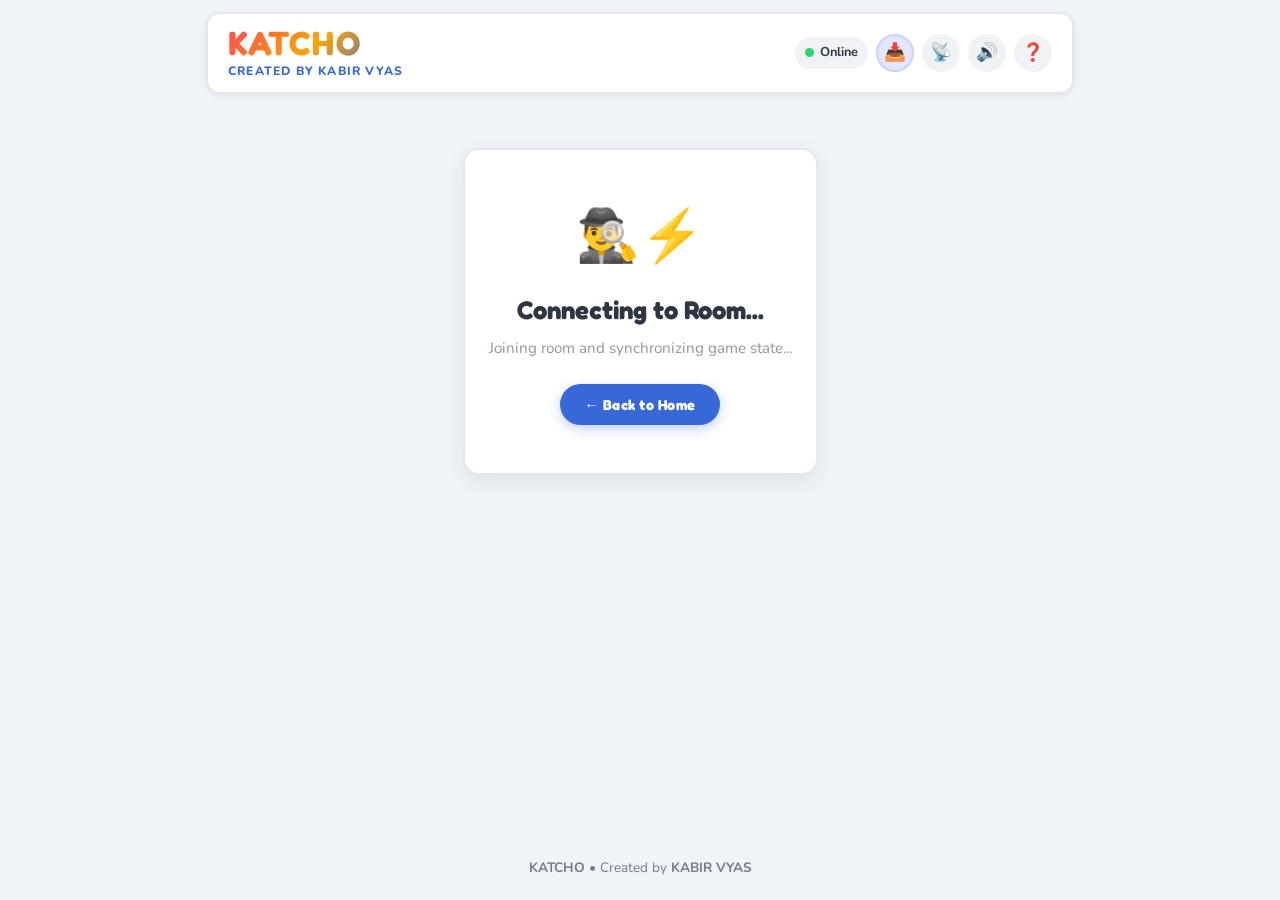
<file: static/index.html>
<!DOCTYPE html>
<html lang="en">
<head>
  <meta charset="UTF-8" />
  <meta name="viewport" content="width=device-width, initial-scale=1.0, maximum-scale=1.0, user-scalable=no" />
  <title>KATCHO — Multiplayer Social Deduction & Memory Game</title>
  
  <!-- PWA & Mobile Meta Tags -->
  <link rel="manifest" href="/manifest.json" />
  <meta name="theme-color" content="#3867D6" />
  <meta name="apple-mobile-web-app-capable" content="yes" />
  <meta name="apple-mobile-web-app-status-bar-style" content="black-translucent" />
  <meta name="apple-mobile-web-app-title" content="KATCHO" />
  <link rel="apple-touch-icon" href="/static/icons/icon-192.png" />
  <link rel="icon" type="image/png" href="/static/icons/icon-192.png" />

  <link rel="preconnect" href="https://fonts.googleapis.com">
  <link rel="preconnect" href="https://fonts.gstatic.com" crossorigin>
  <link href="https://fonts.googleapis.com/css2?family=Fredoka:wght@400;500;600;700&family=Nunito:wght@400;600;700;800;900&display=swap" rel="stylesheet">
  <link rel="stylesheet" href="/static/css/style.css" />
</head>
<body>

  <!-- APP CONTAINER -->
  <div id="app" class="app-container">
    
    <!-- TOP HEADER -->
    <header class="game-header">
      <div class="brand-group">
        <div class="brand-logo-wrap">
          <h1 class="brand-title">KATCHO</h1>
          <span class="brand-subtitle">Created by KABIR VYAS</span>
        </div>
      </div>

      <div class="header-controls">
        <!-- Room badge (hidden on landing) -->
        <div id="roomBadge" class="room-badge hidden" title="Click to copy room link">
          <span class="room-label">ROOM:</span>
          <span id="roomCodeText" class="room-code">----</span>
          <span class="copy-icon">📋</span>
        </div>

        <!-- Connection Status -->
        <div id="connectionStatus" class="status-indicator online" title="Connection Status">
          <span class="status-dot"></span>
          <span id="statusText" class="status-label">Online</span>
        </div>

        <!-- Download App Icon -->
        <button id="btnHeaderInstallApp" class="btn-icon btn-install-icon" title="Download / Install App" aria-label="Download App">
          📥
        </button>

        <!-- Action Icons -->
        <button id="btnLanModal" class="btn-icon" title="Offline Hotspot Play" aria-label="Hotspot Play">
          📡
        </button>
        <button id="btnSoundToggle" class="btn-icon" title="Toggle Sound" aria-label="Toggle Sound">
          🔊
        </button>
        <button id="btnRulesModal" class="btn-icon" title="How to Play" aria-label="How to Play">
          ❓
        </button>
        <button id="btnLeaveRoom" class="btn-icon btn-danger-icon hidden" title="Leave Room" aria-label="Leave Room">
          🚪
        </button>
      </div>
    </header>

    <!-- NOTIFICATION TOAST CONTAINER -->
    <div id="toastContainer" class="toast-container"></div>

    <!-- MAIN VIEW AREA -->
    <main class="main-content">

      <!-- ======================================================== -->
      <!-- VIEW 1: JOIN / HOST LOBBY ENTRY SCREEN                  -->
      <!-- ======================================================== -->
      <section id="viewEntry" class="view-panel active">
        <div class="card entry-card" style="text-align:center; padding: 48px 24px; max-width: 440px; margin: 40px auto; border-radius: 16px;">
          <div style="font-size: 3.2rem; margin-bottom: 16px;">🕵️‍♂️⚡</div>
          <h2 style="font-family: 'Fredoka', sans-serif; font-size: 1.6rem; margin-bottom: 8px;">Connecting to Room...</h2>
          <p style="color: #8E95A5; font-size: 0.95rem; margin-bottom: 24px;" id="connectingStatusMsg">
            Joining room and synchronizing game state...
          </p>
          <div>
            <a href="/" class="btn btn-primary" style="display: inline-flex; align-items: center; gap: 8px; padding: 10px 24px; font-size: 0.9rem; border-radius: 100px; text-decoration: none; font-weight: 700;">
              ← Back to Home
            </a>
          </div>
        </div>
      </section>

      <!-- ======================================================== -->
      <!-- VIEW 2: ACTIVE GAME ROOM (PHASES 1 - 4)                 -->
      <!-- ======================================================== -->
      <section id="viewGame" class="view-panel hidden">

        <!-- TOP DISPLAY AREA: PRESENTATION STAGE / BOARD -->
        <div id="topStage" class="stage-container">

          <!-- STAGE: PHASE 1 LOBBY SECRET WORD INPUT & READINESS -->
          <div id="stagePhaseLobby" class="stage-subview">
            <div class="stage-header-row">
              <span class="stage-badge">Phase 1: Lobby</span>
              <div class="mode-indicator-pill" id="modeIndicatorPill">
                <span id="currentModeLabel">Mode: 1 Word per Player</span>
                <button id="btnHostChangeMode" class="btn-text-edit hidden" title="Change Word Mode">⚙️ Change</button>
              </div>
              <span id="readyCountBadge" class="ready-badge">0 / 0 Ready</span>
            </div>

            <!-- Secret Word Input Section -->
            <div id="secretWordSection" class="secret-word-box">
              <div id="wordInputUnlocked">
                <p class="instruction-text" id="wordInstructionText">
                  🔒 <strong>Step 1:</strong> Enter your secret word. Keep it secret from everyone!
                </p>

                <!-- 1 Word Inputs Container -->
                <div id="singleWordInputWrap" class="word-input-row">
                  <input 
                    type="text" 
                    id="inputSecretWord1" 
                    class="form-control secret-input uppercase-text" 
                    placeholder="ENTER SECRET WORD..." 
                    maxlength="22" 
                    autocomplete="off"
                  />
                  <button id="btnSubmitSingleWord" class="btn btn-warning btn-submit-word">
                    Lock Word 🔐
                  </button>
                </div>

                <!-- 2 Words Inputs Container (for Double Word Mode) -->
                <div id="doubleWordInputWrap" class="double-word-inputs hidden">
                  <div class="word-field-group">
                    <label class="sub-label">Word #1:</label>
                    <input 
                      type="text" 
                      id="inputDoubleWord1" 
                      class="form-control secret-input uppercase-text" 
                      placeholder="FIRST SECRET WORD..." 
                      maxlength="22" 
                      autocomplete="off"
                    />
                  </div>
                  <div class="word-field-group">
                    <label class="sub-label">Word #2:</label>
                    <input 
                      type="text" 
                      id="inputDoubleWord2" 
                      class="form-control secret-input uppercase-text" 
                      placeholder="SECOND SECRET WORD..." 
                      maxlength="22" 
                      autocomplete="off"
                    />
                  </div>
                  <button id="btnSubmitDoubleWord" class="btn btn-warning btn-block btn-lg">
                    Lock Both Words 🔐
                  </button>
                </div>

                <small class="hint-text" id="wordHintText">Uppercase, trimmed automatically. Example: GALAXY, MANGO, PIRATE</small>
              </div>

              <!-- Locked Words Banner -->
              <div id="wordInputLocked" class="word-locked-banner hidden">
                <div class="locked-icon">✅</div>
                <div class="locked-info">
                  <span id="lockedCountLabel">Your Secret Word is Locked:</span>
                  <div id="myLockedWordsList" class="locked-words-chips">
                    <strong class="locked-word-text">******</strong>
                  </div>
                </div>
                <button id="btnEditWord" class="btn btn-sm btn-outline">Change</button>
              </div>
            </div>

            <!-- Host Start Control -->
            <div id="hostLobbyControls" class="host-controls hidden">
              <button id="btnStartReveal" class="btn btn-success btn-lg btn-start-reveal pulse-glow" disabled>
                ✨ Begin Reveal Sequence
              </button>
              <div id="hostStartHelper" class="helper-note">Waiting for all players to submit words (Min 2 players)...</div>
            </div>
          </div>

          <!-- STAGE: PHASE 2 WORD FLASH MODERATOR SEQUENCE -->
          <div id="stagePhaseReveal" class="stage-subview hidden">
            <div class="flash-header-row">
              <span class="flash-title-tag">✨ Visual Moderator</span>
              <span id="flashProgressText" class="flash-progress-tag">Loop 1/2 • Word 1/5</span>
            </div>

            <div class="flash-board">
              <div id="flashWordDisplay" class="flash-word">GET READY!</div>
              <div class="flash-progress-bar-wrap">
                <div id="flashProgressBar" class="flash-progress-bar"></div>
              </div>
            </div>
            <p class="flash-sub-hint">Memorize these words! Each word flashes twice in sequence.</p>
          </div>

          <!-- STAGE: PHASE 3 PUBLIC ANNOUNCEMENTS & GUESSING FEED -->
          <div id="stagePhaseGuessing" class="stage-subview hidden">
            <div class="stage-header-row">
              <span class="stage-badge stage-badge-guessing">Phase 3: Guessing & Deduction</span>
              <div id="activeTurnPill" class="turn-pill">
                <span class="turn-dot pulse"></span>
                <span id="activeTurnPlayerText">Waiting...</span>
              </div>
            </div>

            <!-- Dynamic Announcement Billboard -->
            <div id="announcementBillboard" class="announcement-board info">
              <div id="announcementIcon" class="announcement-icon">🎯</div>
              <div class="announcement-content">
                <h3 id="announcementMain">Game in progress...</h3>
                <p id="announcementSub">Active player is choosing an accusation.</p>
              </div>
            </div>
          </div>

          <!-- STAGE: PHASE 4 GAME OVER & VICTORY REVEAL TABLE -->
          <div id="stagePhaseGameOver" class="stage-subview hidden">
            <div class="game-over-banner">
              <div class="trophy-anim">🏆</div>
              <h2 id="winnerTitle" class="winner-title">VICTORY!</h2>
              <p id="winnerSubtitle" class="winner-subtitle">Match concluded!</p>
            </div>

            <!-- Full Victory Reveal Table -->
            <div class="reveal-table-container">
              <h3 class="table-heading">📊 Official Match Summary & Reveal Table</h3>
              <div class="table-responsive">
                <table class="reveal-table">
                  <thead>
                    <tr>
                      <th>Player</th>
                      <th>Original Secret Words</th>
                      <th>Status</th>
                      <th>Correct Guesses</th>
                      <th>Eliminated By</th>
                    </tr>
                  </thead>
                  <tbody id="revealTableBody">
                    <!-- Dynamic Rows populated by JS -->
                  </tbody>
                </table>
              </div>
            </div>

            <div class="game-over-actions">
              <button id="btnPlayAgain" class="btn btn-success btn-lg pulse-glow">
                🔄 Play Again (Keep Names)
              </button>
            </div>
          </div>

        </div><!-- /#topStage -->


        <!-- SECTION B: PLAYER ROSTER -->
        <div class="section-roster">
          <div class="section-title-row">
            <h3 class="section-title">👥 Players in Room (<span id="rosterCount">0</span>)</h3>
            <span class="roster-subhint">Distinct colors assigned</span>
          </div>
          <div id="playerRosterGrid" class="player-roster-grid">
            <!-- Dynamic Player Cards -->
          </div>
        </div>


        <!-- SECTION C: TURN ACTION CONTROLS (Only visible to active turn player) -->
        <div id="turnActionContainer" class="turn-actions-card hidden">
          <div class="turn-action-header">
            <div class="turn-star-icon">⭐</div>
            <div>
              <h3 class="turn-action-title">IT'S YOUR TURN!</h3>
              <p class="turn-action-subtitle">Accuse a player of their secret word, pass turn, or call a draw.</p>
            </div>
          </div>

          <div class="turn-action-form">
            <div class="form-row">
              <div class="form-col-target">
                <label for="selectTargetPlayer" class="action-label">1. Target Player:</label>
                <select id="selectTargetPlayer" class="form-control select-target">
                  <option value="">-- Choose Player --</option>
                </select>
              </div>

              <div class="form-col-word">
                <label for="inputAccusedWord" class="action-label">2. Suspected Word:</label>
                <input 
                  type="text" 
                  id="inputAccusedWord" 
                  class="form-control uppercase-text" 
                  placeholder="TYPE ACCUSED WORD..." 
                  maxlength="25"
                />
              </div>
            </div>

            <!-- Action Buttons -->
            <div class="action-buttons-row">
              <button id="btnAccuse" class="btn btn-danger btn-action-main">
                ⚡ ACCUSE TARGET
              </button>
              <button id="btnPassTurn" class="btn btn-secondary btn-action-aux" title="Randomly transfer turn to another player">
                ⏭️ Pass Turn
              </button>
              <button id="btnCallDraw" class="btn btn-outline-warning btn-action-aux" title="Call unanimous vote to draw">
                🤝 Call Draw
              </button>
            </div>
          </div>
        </div>


        <!-- SECTION D: PRIVATE SCRATCHPAD -->
        <div class="section-scratchpad" id="scratchpadSection">
          <div class="scratchpad-header">
            <label for="privateScratchpad" class="scratchpad-label" id="scratchpadLabel">
              📝 Private Scratchpad 
              <span class="scratchpad-tag" id="scratchpadTag">Strictly on your device &bull; Never shared</span>
            </label>
            <button id="btnClearScratchpad" class="btn-text-sm" title="Clear notes">Clear</button>
          </div>
          <textarea 
            id="privateScratchpad" 
            class="scratchpad-textarea" 
            placeholder="Jot down flashing words, suspects, notes, and deductions here... (Saved automatically)"
            rows="3"
          ></textarea>
        </div>

      </section>

    </main>

    <!-- FOOTER -->
    <footer class="game-footer">
      <span><strong>KATCHO</strong> &bull; Created by <strong>KABIR VYAS</strong></span>
    </footer>

  </div><!-- /#app -->


  <!-- ======================================================== -->
  <!-- MODALS                                                   -->
  <!-- ======================================================== -->

  <!-- LAN ROOM JOIN CONFIRMATION MODAL (Mini Militia style) -->
  <div id="modalLanJoin" class="modal-overlay hidden">
    <div class="modal-card" style="max-width:360px; text-align:center;">
      <div class="modal-header" style="justify-content:center; border-bottom:none; padding-bottom:0;">
        <span class="modal-icon" style="font-size:2.5rem;">📡</span>
      </div>
      <div class="modal-body" style="padding-top:8px;">
        <div style="font-size:0.72rem; font-weight:800; letter-spacing:1.5px; text-transform:uppercase; color:#5B9BF0; margin-bottom:8px;">Room Found on Network</div>
        <h3 id="lanJoinHostName" style="font-family:'Fredoka',sans-serif; font-size:1.6rem; font-weight:700; color:#fff; margin-bottom:4px;">KABIR</h3>
        <p style="color:#8E95A5; font-size:0.85rem; margin-bottom:4px;">has an open room</p>
        <div id="lanJoinPlayerCount" style="font-size:0.8rem; font-weight:700; color:#2ECC71; margin-bottom:20px;">2 / 8 players</div>
        <p style="color:#ccc; font-size:0.9rem; margin-bottom:20px;">Do you want to join <strong id="lanJoinHostName2">KABIR</strong>'s room?</p>
        <div style="display:flex; gap:10px; justify-content:center;">
          <button id="btnLanJoinConfirm" class="btn btn-success btn-lg" style="flex:1;">
            ✅ Join Room
          </button>
          <button id="btnLanJoinCancel" class="btn btn-secondary btn-lg" style="flex:1;">
            ✖ Cancel
          </button>
        </div>
      </div>
    </div>
  </div>

  <!-- DOWNLOAD / INSTALL APP MODAL -->
  <div id="modalInstallApp" class="modal-overlay hidden">
    <div class="modal-card install-modal-card">
      <div class="modal-header">
        <span class="modal-icon">📥</span>
        <h3>Download / Install KATCHO</h3>
        <button class="btn-close-modal" id="btnCloseInstallModal">&times;</button>
      </div>
      <div class="modal-body text-center">
        
        <div class="install-hero-icon">🎮📲</div>
        <h4 class="install-main-title">Install KATCHO on Your Device</h4>
        <p class="install-sub-desc">
          Get the official full-screen app on your phone, tablet, or PC for fast 1-tap launching!
        </p>

        <!-- Direct 1-Click Install Button (Active on Chrome/Android/Edge) -->
        <div class="direct-install-action" id="directInstallWrap">
          <button id="btnInstallNativePrompt" class="btn btn-success btn-lg btn-block pulse-glow">
            ⚡ Install KATCHO App Now
          </button>
          <small class="install-safe-note">🛡️ 100% Safe • Zero Device Permissions • Under 2 MB</small>
        </div>

        <!-- Multi-Platform Guide Tabs -->
        <div class="platform-install-guide">
          <div class="platform-box">
            <div class="platform-header">🤖 Android & Google Play</div>
            <p>Tap <strong>"Install KATCHO App Now"</strong> above to add directly to your home screen or download from Play Store once published.</p>
          </div>

          <div class="platform-box">
            <div class="platform-header">🍏 iPhone & iPad (Safari)</div>
            <p>Tap the <strong>Share button</strong> (<span class="share-icon-inline">📤</span>) at the bottom of Safari, then choose <strong>"Add to Home Screen ➕"</strong>.</p>
          </div>

          <div class="platform-box">
            <div class="platform-header">💻 Windows & Mac Desktop</div>
            <p>Click the <strong>Install icon (⊕)</strong> in your browser address bar to install as a standalone desktop game.</p>
          </div>
        </div>

      </div>
    </div>
  </div>


  <!-- 0. HOST WORD MODE SELECTION MODAL (When Players < 7) -->
  <div id="modalWordMode" class="modal-overlay hidden">
    <div class="modal-card mode-modal-card">
      <div class="modal-header">
        <span class="modal-icon">⚙️</span>
        <h3>Match Setup: Word Mode</h3>
        <button class="btn-close-modal" id="btnCloseModeModal">&times;</button>
      </div>
      <div class="modal-body">
        <p class="mode-modal-intro">
          You have fewer than 7 players in this room! Choose how many secret words each player submits to balance the deduction challenge:
        </p>

        <div class="mode-selection-cards">
          <div class="mode-choice-card" id="btnChooseMode1">
            <div class="mode-choice-icon">🔤</div>
            <div class="mode-choice-info">
              <h4>1 Word Per Player</h4>
              <p>Standard quick match. Fast-paced elimination.</p>
            </div>
            <button class="btn btn-sm btn-primary">Select 1 Word</button>
          </div>

          <div class="mode-choice-card recommended" id="btnChooseMode2">
            <div class="mode-badge-rec">🌟 Recommended for &lt; 7 Players</div>
            <div class="mode-choice-icon">🔤🔤</div>
            <div class="mode-choice-info">
              <h4>2 Words Per Player (Double Word)</h4>
              <p>Each player submits 2 secret words. Creates a richer flash sequence and deeper deductions!</p>
            </div>
            <button class="btn btn-sm btn-success">Select 2 Words</button>
          </div>
        </div>
      </div>
    </div>
  </div>


  <!-- 1. TRUTH-LOCKED VERIFICATION MODAL (For Accused Player) -->
  <div id="modalTruthLock" class="modal-overlay hidden">
    <div class="modal-card truth-modal-card">
      <div class="truth-badge">🚨 YOU ARE BEING ACCUSED!</div>
      
      <div class="truth-body">
        <p class="truth-scenario">
          <span id="modalGuesserName" class="highlight-name">Guesser</span> suspects your secret word is:
        </p>
        <div id="modalAccusedWord" class="truth-word-highlight">"WORD"</div>
        <div class="truth-lock-explanation">
          🛡️ <strong>Truth-Locked Verification System:</strong><br>
          The server has verified this accusation against your locked words. Click your verified button below to broadcast the answer to everyone.
        </div>
      </div>

      <div class="truth-action-area">
        <div id="truthButtonsContainer" class="truth-buttons-wrap">
          <!-- Rendered dynamically -->
        </div>
      </div>
    </div>
  </div>


  <!-- 2. DRAW VOTE MODAL -->
  <div id="modalDrawVote" class="modal-overlay hidden">
    <div class="modal-card draw-modal-card">
      <div class="modal-header">
        <span class="modal-icon">🤝</span>
        <h3>Draw Vote Called!</h3>
      </div>
      <div class="modal-body">
        <p id="drawVotePrompt">A player has proposed to end the match in a DRAW.</p>
        <p class="draw-condition-note">All players must vote <strong>Agree</strong> for the match to end in a draw. If anyone disagrees, play continues.</p>
        <div id="drawVoteTally" class="vote-tally-pill">Votes: 1 / 4 Agreed</div>
      </div>
      <div class="modal-footer draw-vote-actions">
        <button id="btnVoteAgree" class="btn btn-success btn-lg">
          ✅ Agree to Draw
        </button>
        <button id="btnVoteDisagree" class="btn btn-danger btn-lg">
          ❌ Disagree (Keep Playing)
        </button>
      </div>
    </div>
  </div>


  <!-- 3. LAN & HOTSPOT OFFLINE PLAY MODAL -->
  <div id="modalLanInfo" class="modal-overlay hidden">
    <div class="modal-card lan-modal-card">
      <div class="modal-header">
        <span class="modal-icon">📡</span>
        <h3>Offline Hotspot Play</h3>
        <button class="btn-close-modal" id="btnCloseLanModal">&times;</button>
      </div>
      <div class="modal-body">

        <p class="lan-help-text" style="text-align:center; margin-bottom:16px;">
          Play like <strong>Mini Militia</strong> — no internet needed!<br>
          Everyone connects to the <strong>same Wi-Fi or Hotspot</strong> and opens this address.
        </p>

        <!-- URL Display Box -->
        <div id="lanUrlDisplay" style="background:#0F1117; border-radius:10px; padding:14px 16px; margin-bottom:16px; display:flex; align-items:center; gap:10px;">
          <span style="font-size:1.1rem;">🔗</span>
          <span id="lanUrlText" style="font-family:'Courier New',monospace; font-size:0.95rem; font-weight:700; color:#2ECC71; flex:1; word-break:break-all;">Loading...</span>
          <button id="btnCopyLanUrl" class="btn btn-sm btn-primary" style="flex-shrink:0;">Copy</button>
        </div>

        <p id="lanModeNote" style="font-size:0.8rem; color:#8E95A5; text-align:center; margin-bottom:18px;"></p>

        <!-- Step-by-step guide -->
        <div class="hotspot-steps">
          <h4>📱 How to Play Offline (Like Mini Militia):</h4>
          <ol>
            <li><strong>Host:</strong> Turn on <strong>Mobile Hotspot</strong> (or use a shared Wi-Fi). Mobile data can be <strong>OFF</strong>.</li>
            <li><strong>Everyone:</strong> Connect phones/tablets to the host's hotspot network.</li>
            <li><strong>Everyone:</strong> Open a browser → type the address above → start playing!</li>
          </ol>
          <p style="margin-top:12px; font-size:0.78rem; color:#8E95A5;">
            💡 <strong>Tip:</strong> Install KATCHO as an app (📥 button above) for 1-tap access next time — no typing needed after the first visit!
          </p>
        </div>

      </div>
    </div>
  </div>


  <!-- 4. RULES / HOW TO PLAY MODAL -->
  <div id="modalRules" class="modal-overlay hidden">
    <div class="modal-card rules-modal-card">
      <div class="modal-header">
        <span class="modal-icon">📖</span>
        <h3>How to Play KATCHO</h3>
        <button class="btn-close-modal" id="btnCloseRulesModal">&times;</button>
      </div>
      <div class="modal-body rules-content">
        <div class="rule-step">
          <span class="step-num">1</span>
          <div>
            <strong>Phase 1: Secret Word Entry (1 or 2 Words)</strong>
            <p>Every player secretly enters their words. If under 7 players, host can choose 1 or 2 words per player. Once locked in, host starts reveal!</p>
          </div>
        </div>

        <div class="rule-step">
          <span class="step-num">2</span>
          <div>
            <strong>Phase 2: The Visual Moderator</strong>
            <p>All submitted words flash one by one on the Top Stage. The sequence plays once, then repeats a second time. Memorize what you see!</p>
          </div>
        </div>

        <div class="rule-step">
          <span class="step-num">3</span>
          <div>
            <strong>Phase 3: Turn Guessing & Truth Lock</strong>
            <p>When it is your turn, pick a player and guess their secret word. The accused sees a <strong>Truth-Locked</strong> button (YES if right, NO if wrong). No lying possible!</p>
          </div>
        </div>

        <div class="rule-step">
          <span class="step-num">4</span>
          <div>
            <strong>Turn Outcomes</strong>
            <p><strong>YES (Correct):</strong> Accused is Caught (or loses that word). Guesser keeps their turn!<br>
            <strong>NO (Wrong):</strong> Turn passes immediately to the accused player.</p>
          </div>
        </div>

        <div class="rule-step">
          <span class="step-num">5</span>
          <div>
            <strong>Phase 4: Victory</strong>
            <p>The last remaining uncaught player wins the game! A full reveal table unmasks every player's secret words, accuracy, and elimination history.</p>
          </div>
        </div>
      </div>
    </div>
  </div>

  <script src="/static/js/app.js"></script>
</body>
</html>
</file>
<file: static/css/style.css>
/* ===================================================================
   KATCHO — Multiplayer Social Deduction & Memory Game
   Branding: Created by KABIR VYAS
   Skribbl.io-inspired Vibrant CSS Theme
   =================================================================== */

:root {
  --bg-main: #F0F3F8;
  --bg-card: #FFFFFF;
  --bg-dark: #1E272E;
  --primary: #3867D6;
  --primary-hover: #2F55B5;
  --secondary: #718093;
  --success: #2ED573;
  --success-hover: #26AF5F;
  --danger: #FF4757;
  --danger-hover: #E03848;
  --warning: #FFA502;
  --warning-hover: #E59400;
  --accent-purple: #9B59B6;
  --accent-cyan: #00D2D3;
  
  --text-main: #2F3542;
  --text-muted: #747D8C;
  --text-light: #FFFFFF;
  
  --border-color: #DCDDE1;
  --border-focus: #3867D6;
  --border-radius-sm: 8px;
  --border-radius-md: 14px;
  --border-radius-lg: 20px;
  --border-radius-pill: 9999px;
  
  --shadow-sm: 0 2px 8px rgba(0, 0, 0, 0.06);
  --shadow-md: 0 6px 20px rgba(0, 0, 0, 0.08);
  --shadow-lg: 0 12px 32px rgba(0, 0, 0, 0.14);
  --shadow-glow: 0 0 20px rgba(56, 103, 214, 0.35);

  --font-display: 'Fredoka', cursive, sans-serif;
  --font-body: 'Nunito', -apple-system, BlinkMacSystemFont, 'Segoe UI', Roboto, sans-serif;
}

* {
  box-sizing: border-box;
  margin: 0;
  padding: 0;
  -webkit-tap-highlight-color: transparent;
}

body {
  font-family: var(--font-body);
  background-color: var(--bg-main);
  color: var(--text-main);
  min-height: 100vh;
  display: flex;
  flex-direction: column;
  align-items: center;
  overflow-x: hidden;
  line-height: 1.5;
}

.app-container {
  width: 100%;
  max-width: 900px;
  min-height: 100vh;
  display: flex;
  flex-direction: column;
  padding: 12px 16px;
}

/* HEADER & BRANDING */
.game-header {
  display: flex;
  align-items: center;
  justify-content: space-between;
  background: var(--bg-card);
  padding: 12px 20px;
  border-radius: var(--border-radius-md);
  box-shadow: var(--shadow-sm);
  border: 2px solid #E4E7EB;
  margin-bottom: 14px;
  flex-wrap: wrap;
  gap: 10px;
}

.brand-group {
  display: flex;
  align-items: center;
  gap: 12px;
}

.brand-logo-wrap {
  display: flex;
  flex-direction: column;
}

.brand-title {
  font-family: var(--font-display);
  font-size: 2.1rem;
  font-weight: 700;
  letter-spacing: 2px;
  background: linear-gradient(135deg, #FF4757, #FFA502, #3867D6);
  -webkit-background-clip: text;
  -webkit-text-fill-color: transparent;
  line-height: 1;
}

.brand-subtitle {
  font-family: var(--font-body);
  font-size: 0.76rem;
  font-weight: 800;
  letter-spacing: 1.2px;
  text-transform: uppercase;
  color: var(--primary);
  margin-top: 2px;
}

.header-controls {
  display: flex;
  align-items: center;
  gap: 8px;
  flex-wrap: wrap;
}

.room-badge {
  background: #EBF3FF;
  border: 2px solid #C7DCFF;
  padding: 6px 12px;
  border-radius: var(--border-radius-pill);
  font-size: 0.85rem;
  font-weight: 800;
  color: var(--primary);
  cursor: pointer;
  display: flex;
  align-items: center;
  gap: 6px;
  transition: all 0.2s ease;
}

.room-badge:hover {
  background: #D9E8FF;
  transform: translateY(-1px);
}

.room-code {
  font-family: var(--font-display);
  font-size: 1.05rem;
  letter-spacing: 1.5px;
  color: #1E272E;
}

.copy-icon {
  font-size: 0.85rem;
}

.status-indicator {
  display: flex;
  align-items: center;
  gap: 6px;
  font-size: 0.8rem;
  font-weight: 700;
  padding: 6px 10px;
  background: #F1F2F6;
  border-radius: var(--border-radius-pill);
}

.status-dot {
  width: 9px;
  height: 9px;
  border-radius: 50%;
  background-color: var(--success);
}

.status-indicator.offline .status-dot { background-color: var(--danger); }
.status-indicator.connecting .status-dot { background-color: var(--warning); }

.btn-icon {
  background: #F1F2F6;
  border: 2px solid transparent;
  width: 38px;
  height: 38px;
  border-radius: var(--border-radius-pill);
  display: flex;
  align-items: center;
  justify-content: center;
  font-size: 1.1rem;
  cursor: pointer;
  transition: all 0.2s ease;
}

.btn-icon:hover {
  background: #E4E7EB;
  transform: scale(1.06);
}

.btn-danger-icon {
  color: var(--danger);
}

/* BUTTONS & INPUTS */
.btn {
  font-family: var(--font-display);
  font-size: 1rem;
  font-weight: 600;
  letter-spacing: 0.5px;
  padding: 10px 18px;
  border-radius: var(--border-radius-md);
  border: none;
  cursor: pointer;
  display: inline-flex;
  align-items: center;
  justify-content: center;
  gap: 8px;
  transition: all 0.2s cubic-bezier(0.175, 0.885, 0.32, 1.275);
  text-decoration: none;
}

.btn:hover:not(:disabled) {
  transform: translateY(-2px);
  filter: brightness(1.05);
}

.btn:active:not(:disabled) {
  transform: translateY(1px);
}

.btn:disabled {
  opacity: 0.55;
  cursor: not-allowed;
  filter: grayscale(0.5);
}

.btn-primary { background: var(--primary); color: white; box-shadow: 0 4px 12px rgba(56, 103, 214, 0.3); }
.btn-success { background: var(--success); color: white; box-shadow: 0 4px 12px rgba(46, 213, 115, 0.3); }
.btn-danger  { background: var(--danger);  color: white; box-shadow: 0 4px 12px rgba(255, 71, 87, 0.3); }
.btn-warning { background: var(--warning); color: #1E272E; font-weight: 700; box-shadow: 0 4px 12px rgba(255, 165, 2, 0.3); }
.btn-secondary { background: var(--secondary); color: white; }
.btn-outline { background: transparent; border: 2px solid var(--border-color); color: var(--text-main); }
.btn-outline-warning { background: #FFF9E6; border: 2px solid var(--warning); color: #A66B00; font-weight: 700; }

.btn-block { width: 100%; }
.btn-lg { padding: 14px 24px; font-size: 1.15rem; border-radius: var(--border-radius-md); }
.btn-sm { padding: 6px 12px; font-size: 0.85rem; border-radius: var(--border-radius-sm); }
.btn-text-sm { background: none; border: none; font-size: 0.8rem; font-weight: 700; color: var(--text-muted); cursor: pointer; text-decoration: underline; }
.btn-text-edit { background: #E0E7FF; color: var(--primary); border: 1px solid #C7D2FE; font-size: 0.78rem; font-weight: 800; padding: 2px 8px; border-radius: var(--border-radius-pill); cursor: pointer; }

.form-control {
  font-family: var(--font-body);
  font-size: 1.05rem;
  font-weight: 600;
  width: 100%;
  padding: 12px 16px;
  border: 2px solid var(--border-color);
  border-radius: var(--border-radius-md);
  background: #FAFAFC;
  color: var(--text-main);
  outline: none;
  transition: all 0.2s ease;
}

.form-control:focus {
  border-color: var(--primary);
  background: #FFFFFF;
  box-shadow: 0 0 0 4px rgba(56, 103, 214, 0.15);
}

.uppercase-text {
  text-transform: uppercase;
  letter-spacing: 1px;
}

.bold-input {
  font-weight: 800;
  font-size: 1.15rem;
}

.code-input {
  font-family: var(--font-display);
  font-size: 1.35rem;
  letter-spacing: 3px;
  text-transform: uppercase;
}

.text-center { text-align: center; }

.pulse-glow {
  animation: pulseGlow 2s infinite;
}

@keyframes pulseGlow {
  0% { box-shadow: 0 0 0 0 rgba(46, 213, 115, 0.6); }
  70% { box-shadow: 0 0 0 14px rgba(46, 213, 115, 0); }
  100% { box-shadow: 0 0 0 0 rgba(46, 213, 115, 0); }
}

/* PANELS & VIEWS */
.main-content {
  flex: 1;
  display: flex;
  flex-direction: column;
}

.view-panel {
  display: none;
  flex-direction: column;
  gap: 14px;
}

.view-panel.active {
  display: flex;
}

.hidden {
  display: none !important;
}

/* VIEW 1: ENTRY SCREEN */
.entry-card {
  background: var(--bg-card);
  border-radius: var(--border-radius-lg);
  padding: 30px 24px;
  box-shadow: var(--shadow-md);
  border: 2px solid #E4E7EB;
  text-align: center;
}

.entry-hero {
  margin-bottom: 24px;
}

.game-mascot {
  font-size: 3.2rem;
  margin-bottom: 8px;
  animation: floatMascot 3s ease-in-out infinite alternate;
}

@keyframes floatMascot {
  0% { transform: translateY(0); }
  100% { transform: translateY(-8px); }
}

.entry-title {
  font-family: var(--font-display);
  font-size: 1.5rem;
  color: var(--text-main);
  margin-bottom: 6px;
}

.entry-tagline {
  color: var(--text-muted);
  font-size: 0.95rem;
  max-width: 480px;
  margin: 0 auto;
}

/* Play Choice Box (Play Online vs Download App) */
.play-choice-box {
  display: grid;
  grid-template-columns: 1fr 1fr;
  gap: 14px;
  max-width: 680px;
  margin: 0 auto 24px;
}

.choice-card {
  background: #F8FAFC;
  border: 2px solid #E2E8F0;
  border-radius: var(--border-radius-md);
  padding: 14px 16px;
  display: flex;
  align-items: center;
  gap: 12px;
  text-align: left;
  position: relative;
  cursor: pointer;
  transition: all 0.2s ease;
}

.choice-card:hover {
  transform: translateY(-2px);
  border-color: var(--primary);
}

.choice-card.active {
  border-color: #3867D6;
  background: #EFF6FF;
  box-shadow: 0 0 0 2px rgba(56, 103, 214, 0.2);
}

.choice-icon {
  font-size: 2rem;
  flex-shrink: 0;
}

.choice-content h4 {
  font-family: var(--font-display);
  font-size: 1.05rem;
  margin-bottom: 2px;
}

.choice-content p {
  font-size: 0.78rem;
  color: var(--text-muted);
  line-height: 1.3;
}

.choice-tag {
  position: absolute;
  top: -9px;
  right: 12px;
  background: var(--primary);
  color: white;
  font-size: 0.68rem;
  font-weight: 800;
  padding: 2px 8px;
  border-radius: var(--border-radius-pill);
}

.btn-outline-primary {
  background: white;
  border: 2px solid var(--primary);
  color: var(--primary);
  font-weight: 800;
  flex-shrink: 0;
}

.btn-outline-primary:hover {
  background: var(--primary);
  color: white;
}

.btn-install-icon {
  background: #E0E7FF;
  color: var(--primary);
  border: 2px solid #C7D2FE;
}

.btn-install-icon:hover {
  background: var(--primary);
  color: white;
}

.form-group {
  max-width: 380px;
  margin: 0 auto 24px;
  text-align: left;
}

.form-label {
  display: block;
  font-size: 0.8rem;
  font-weight: 800;
  letter-spacing: 1px;
  color: var(--text-muted);
  margin-bottom: 6px;
  text-align: center;
}

.entry-actions-grid {
  display: grid;
  grid-template-columns: 1fr auto 1fr;
  gap: 18px;
  align-items: center;
  max-width: 680px;
  margin: 0 auto 24px;
}

.action-box {
  background: #F8FAFD;
  border: 2px dashed #D0D8E8;
  border-radius: var(--border-radius-md);
  padding: 20px 16px;
  display: flex;
  flex-direction: column;
  gap: 10px;
}

.action-box h3 {
  font-family: var(--font-display);
  font-size: 1.2rem;
}

.action-box p {
  font-size: 0.85rem;
  color: var(--text-muted);
  min-height: 40px;
}

.join-input-wrap {
  display: flex;
  flex-direction: column;
  gap: 8px;
}

.divider-or {
  font-family: var(--font-display);
  font-weight: 700;
  color: var(--text-muted);
  background: var(--bg-card);
  padding: 8px;
  border-radius: 50%;
  font-size: 0.9rem;
}

.lan-banner {
  background: #EFF6FF;
  border: 2px solid #BFDBFE;
  border-radius: var(--border-radius-md);
  padding: 12px 18px;
  display: flex;
  align-items: center;
  gap: 12px;
  text-align: left;
  font-size: 0.9rem;
  max-width: 680px;
  margin: 0 auto;
}

.lan-banner-icon {
  font-size: 1.6rem;
}

.lan-banner a {
  color: var(--primary);
  font-weight: 700;
  text-decoration: underline;
}

/* TOP PRESENTATION STAGE / BOARD */
.stage-container {
  background: var(--bg-card);
  border-radius: var(--border-radius-lg);
  box-shadow: var(--shadow-md);
  border: 3px solid #E2E6EE;
  padding: 20px;
  min-height: 220px;
  display: flex;
  flex-direction: column;
  justify-content: center;
  position: relative;
  overflow: hidden;
}

.stage-header-row {
  display: flex;
  justify-content: space-between;
  align-items: center;
  margin-bottom: 16px;
  width: 100%;
  flex-wrap: wrap;
  gap: 8px;
}

.stage-badge {
  font-family: var(--font-display);
  font-size: 0.85rem;
  font-weight: 700;
  text-transform: uppercase;
  background: #E2E8F0;
  color: var(--text-main);
  padding: 4px 12px;
  border-radius: var(--border-radius-pill);
}

.mode-indicator-pill {
  display: flex;
  align-items: center;
  gap: 8px;
  background: #F1F5F9;
  border: 1px solid #CBD5E1;
  padding: 4px 12px;
  border-radius: var(--border-radius-pill);
  font-size: 0.82rem;
  font-weight: 800;
  color: #334155;
}

.stage-badge-guessing {
  background: #E0E7FF;
  color: var(--primary);
}

.ready-badge {
  font-family: var(--font-display);
  font-size: 0.9rem;
  font-weight: 700;
  background: #E6FFFA;
  color: #047857;
  padding: 4px 14px;
  border-radius: var(--border-radius-pill);
  border: 1px solid #A7F3D0;
}

/* Phase 1: Lobby in Stage */
.secret-word-box {
  background: #F8FAFC;
  border: 2px solid #E2E8F0;
  border-radius: var(--border-radius-md);
  padding: 18px 20px;
  margin-bottom: 14px;
}

.instruction-text {
  font-size: 0.95rem;
  margin-bottom: 12px;
}

.word-input-row {
  display: flex;
  gap: 10px;
  margin-bottom: 6px;
}

.double-word-inputs {
  display: flex;
  flex-direction: column;
  gap: 12px;
  margin-bottom: 8px;
}

.word-field-group {
  display: flex;
  flex-direction: column;
  gap: 4px;
}

.sub-label {
  font-size: 0.8rem;
  font-weight: 800;
  color: var(--text-muted);
}

.secret-input {
  font-family: var(--font-display);
  font-size: 1.25rem;
  font-weight: 700;
  letter-spacing: 2px;
}

.hint-text {
  font-size: 0.8rem;
  color: var(--text-muted);
}

.word-locked-banner {
  display: flex;
  align-items: center;
  justify-content: space-between;
  background: #ECFDF5;
  border: 2px solid #6EE7B7;
  padding: 12px 18px;
  border-radius: var(--border-radius-md);
  gap: 10px;
}

.locked-icon {
  font-size: 1.8rem;
  margin-right: 6px;
}

.locked-info {
  flex: 1;
  display: flex;
  flex-direction: column;
  gap: 4px;
}

.locked-words-chips {
  display: flex;
  gap: 8px;
  flex-wrap: wrap;
}

.locked-word-chip {
  background: #065F46;
  color: #FFFFFF;
  padding: 4px 10px;
  border-radius: var(--border-radius-sm);
  font-family: var(--font-display);
  font-size: 1.1rem;
  letter-spacing: 1.5px;
}

.host-controls {
  margin-top: 10px;
  text-align: center;
}

.btn-start-reveal {
  width: 100%;
  max-width: 380px;
  margin: 0 auto;
}

.helper-note {
  font-size: 0.85rem;
  color: var(--text-muted);
  margin-top: 6px;
}

/* Phase 2: Word Flash Visual Moderator */
.flash-header-row {
  display: flex;
  justify-content: space-between;
  align-items: center;
  margin-bottom: 12px;
}

.flash-title-tag {
  font-family: var(--font-display);
  font-size: 0.9rem;
  font-weight: 700;
  color: var(--accent-purple);
  background: #F5EEF8;
  padding: 4px 12px;
  border-radius: var(--border-radius-pill);
}

.flash-progress-tag {
  font-family: var(--font-display);
  font-size: 0.85rem;
  font-weight: 700;
  color: var(--text-muted);
}

.flash-board {
  background: var(--bg-dark);
  border-radius: var(--border-radius-md);
  padding: 36px 20px 24px;
  text-align: center;
  box-shadow: inset 0 4px 12px rgba(0, 0, 0, 0.4);
  position: relative;
  overflow: hidden;
}

.flash-word {
  font-family: var(--font-display);
  font-size: 3.2rem;
  font-weight: 700;
  letter-spacing: 4px;
  color: #FFEAA7;
  text-shadow: 0 4px 18px rgba(0, 0, 0, 0.6);
  min-height: 80px;
  display: flex;
  align-items: center;
  justify-content: center;
  transition: transform 0.15s ease, color 0.15s ease;
  user-select: none;
}

.flash-word.pop {
  animation: flashPop 0.3s cubic-bezier(0.175, 0.885, 0.32, 1.275);
}

@keyframes flashPop {
  0% { transform: scale(0.6); opacity: 0; }
  70% { transform: scale(1.1); opacity: 1; }
  100% { transform: scale(1); opacity: 1; }
}

.flash-progress-bar-wrap {
  width: 100%;
  height: 6px;
  background: rgba(255, 255, 255, 0.2);
  border-radius: 4px;
  margin-top: 20px;
  overflow: hidden;
}

.flash-progress-bar {
  height: 100%;
  width: 0%;
  background: var(--success);
  transition: width 2.9s linear;
}

.flash-sub-hint {
  text-align: center;
  font-size: 0.85rem;
  color: var(--text-muted);
  margin-top: 10px;
}

/* Phase 3: Guessing Billboard */
.turn-pill {
  display: flex;
  align-items: center;
  gap: 8px;
  background: #FEF3C7;
  border: 1px solid #FCD34D;
  color: #92400E;
  padding: 6px 14px;
  border-radius: var(--border-radius-pill);
  font-size: 0.9rem;
  font-weight: 800;
}

.turn-dot {
  width: 10px;
  height: 10px;
  border-radius: 50%;
  background: #F59E0B;
}

.turn-dot.pulse {
  animation: turnPulse 1.2s infinite;
}

@keyframes turnPulse {
  0% { transform: scale(0.9); opacity: 0.7; }
  50% { transform: scale(1.3); opacity: 1; }
  100% { transform: scale(0.9); opacity: 0.7; }
}

.announcement-board {
  background: #F8FAFD;
  border: 2px solid #DCE4F0;
  border-radius: var(--border-radius-md);
  padding: 24px 20px;
  display: flex;
  align-items: center;
  gap: 16px;
  min-height: 110px;
  transition: all 0.3s ease;
}

.announcement-board.success { background: #ECFDF5; border-color: #6EE7B7; }
.announcement-board.error   { background: #FEF2F2; border-color: #FCA5A5; }
.announcement-board.warning { background: #FFFBEB; border-color: #FCD34D; }

.announcement-icon {
  font-size: 2.5rem;
}

.announcement-content h3 {
  font-family: var(--font-display);
  font-size: 1.25rem;
  margin-bottom: 4px;
}

.announcement-content p {
  font-size: 0.95rem;
  color: var(--text-muted);
}

/* Phase 4: Game Over & Victory Table */
.game-over-banner {
  text-align: center;
  margin-bottom: 20px;
}

.trophy-anim {
  font-size: 3.5rem;
  animation: bounceTrophy 1.5s infinite alternate ease-in-out;
}

@keyframes bounceTrophy {
  0% { transform: translateY(0) rotate(-5deg); }
  100% { transform: translateY(-10px) rotate(5deg); }
}

.winner-title {
  font-family: var(--font-display);
  font-size: 2.2rem;
  color: #10B981;
}

.winner-subtitle {
  font-size: 1.1rem;
  color: var(--text-muted);
  font-weight: 600;
}

.reveal-table-container {
  margin: 16px 0;
  background: #FFFFFF;
  border-radius: var(--border-radius-md);
  border: 2px solid #E2E8F0;
  padding: 14px;
}

.table-heading {
  font-family: var(--font-display);
  font-size: 1.1rem;
  margin-bottom: 10px;
  color: var(--text-main);
}

.table-responsive {
  overflow-x: auto;
}

.reveal-table {
  width: 100%;
  border-collapse: collapse;
  text-align: left;
  font-size: 0.95rem;
}

.reveal-table th {
  background: #F1F5F9;
  color: #475569;
  font-weight: 800;
  padding: 10px 14px;
  border-bottom: 2px solid #CBD5E1;
  font-size: 0.85rem;
  text-transform: uppercase;
  letter-spacing: 0.5px;
}

.reveal-table td {
  padding: 12px 14px;
  border-bottom: 1px solid #E2E8F0;
}

.reveal-table tr:last-child td {
  border-bottom: none;
}

.reveal-table .player-cell {
  font-weight: 800;
  display: flex;
  align-items: center;
  gap: 8px;
}

.reveal-table .word-cell {
  font-family: var(--font-display);
  font-weight: 700;
  letter-spacing: 1px;
  color: var(--primary);
}

.status-tag {
  display: inline-block;
  padding: 3px 10px;
  border-radius: var(--border-radius-pill);
  font-size: 0.8rem;
  font-weight: 800;
}

.status-winner { background: #D1FAE5; color: #065F46; }
.status-caught { background: #FEE2E2; color: #991B1B; }
.status-draw   { background: #FEF3C7; color: #92400E; }

.game-over-actions {
  text-align: center;
  margin-top: 14px;
}

/* SECTION B: PLAYER ROSTER */
.section-roster {
  background: var(--bg-card);
  border-radius: var(--border-radius-lg);
  padding: 18px 20px;
  box-shadow: var(--shadow-sm);
  border: 2px solid #E4E7EB;
}

.section-title-row {
  display: flex;
  justify-content: space-between;
  align-items: center;
  margin-bottom: 12px;
}

.section-title {
  font-family: var(--font-display);
  font-size: 1.15rem;
}

.roster-subhint {
  font-size: 0.8rem;
  color: var(--text-muted);
}

.player-roster-grid {
  display: grid;
  grid-template-columns: repeat(auto-fill, minmax(180px, 1fr));
  gap: 12px;
}

.player-card {
  background: #F8FAFC;
  border: 2px solid #E2E8F0;
  border-radius: var(--border-radius-md);
  padding: 12px 14px;
  display: flex;
  flex-direction: column;
  position: relative;
  transition: all 0.2s ease;
}

.player-card.active-turn {
  border-color: #F59E0B;
  background: #FFFDF5;
  box-shadow: 0 0 0 3px rgba(245, 158, 11, 0.35);
  transform: translateY(-2px);
}

.player-card.is-caught {
  opacity: 0.75;
  background: #FFF5F5;
  border-color: #FECACA;
}

.player-card-header {
  display: flex;
  align-items: center;
  gap: 10px;
  margin-bottom: 6px;
}

.player-avatar {
  width: 32px;
  height: 32px;
  border-radius: 50%;
  display: flex;
  align-items: center;
  justify-content: center;
  color: white;
  font-weight: 800;
  font-size: 0.95rem;
  box-shadow: 0 2px 6px rgba(0, 0, 0, 0.15);
  flex-shrink: 0;
}

.player-name-wrap {
  overflow: hidden;
  text-overflow: ellipsis;
  white-space: nowrap;
}

.player-name {
  font-weight: 800;
  font-size: 0.95rem;
  color: var(--text-main);
}

.player-host-tag {
  font-size: 0.7rem;
  color: var(--warning);
  margin-left: 4px;
}

.player-card-status {
  display: flex;
  justify-content: space-between;
  align-items: center;
  font-size: 0.78rem;
  color: var(--text-muted);
  margin-top: 4px;
}

.badge-ready { color: #059669; font-weight: 700; }
.badge-waiting { color: #D97706; font-weight: 700; }
.badge-caught { color: #DC2626; font-weight: 800; }
.badge-alive { color: #2563EB; font-weight: 700; }

.player-score-tag {
  background: #E2E8F0;
  padding: 2px 6px;
  border-radius: var(--border-radius-pill);
  font-size: 0.75rem;
  font-weight: 800;
}

/* SECTION C: TURN ACTION CONTROLS */
.turn-actions-card {
  background: linear-gradient(135deg, #1E272E, #2F3542);
  color: white;
  border-radius: var(--border-radius-lg);
  padding: 20px 22px;
  box-shadow: var(--shadow-lg);
  border: 3px solid #FFA502;
  animation: turnCardEnter 0.4s cubic-bezier(0.175, 0.885, 0.32, 1.275);
}

@keyframes turnCardEnter {
  from { transform: translateY(12px) scale(0.98); opacity: 0; }
  to   { transform: translateY(0) scale(1); opacity: 1; }
}

.turn-star-icon {
  font-size: 2.2rem;
  animation: spinStar 4s linear infinite;
}

@keyframes spinStar {
  0% { transform: rotate(0deg); }
  100% { transform: rotate(360deg); }
}

.turn-action-title {
  font-family: var(--font-display);
  font-size: 1.4rem;
  color: #FFEAA7;
  letter-spacing: 1px;
}

.turn-action-subtitle {
  font-size: 0.88rem;
  color: #DFE4EA;
}

.turn-action-form {
  display: flex;
  flex-direction: column;
  gap: 14px;
}

.form-row {
  display: grid;
  grid-template-columns: 1fr 1.3fr;
  gap: 14px;
}

.action-label {
  display: block;
  font-size: 0.82rem;
  font-weight: 700;
  color: #CED6E0;
  margin-bottom: 6px;
  letter-spacing: 0.5px;
}

.select-target {
  font-family: var(--font-body);
  font-weight: 700;
  background: #FFFFFF;
}

.action-buttons-row {
  display: flex;
  gap: 10px;
  flex-wrap: wrap;
}

.btn-action-main {
  flex: 2;
  min-width: 180px;
  font-size: 1.15rem;
  font-weight: 800;
  letter-spacing: 1px;
}

.btn-action-aux {
  flex: 1;
  min-width: 120px;
}

/* SECTION D: PRIVATE SCRATCHPAD */
.section-scratchpad {
  background: var(--bg-card);
  border-radius: var(--border-radius-md);
  padding: 14px 18px;
  box-shadow: var(--shadow-sm);
  border: 2px dashed #CBD5E1;
}

.scratchpad-header {
  display: flex;
  justify-content: space-between;
  align-items: center;
  margin-bottom: 8px;
}

.scratchpad-label {
  font-weight: 800;
  font-size: 0.9rem;
  color: var(--text-main);
  display: flex;
  align-items: center;
  gap: 8px;
}

.scratchpad-tag {
  font-size: 0.72rem;
  color: var(--text-muted);
  font-weight: 600;
}

.scratchpad-textarea {
  width: 100%;
  border: 1px solid #E2E8F0;
  border-radius: var(--border-radius-sm);
  padding: 10px 12px;
  font-family: var(--font-body);
  font-size: 0.9rem;
  background: #F8FAFC;
  color: #1E293B;
  resize: vertical;
  min-height: 70px;
  outline: none;
}

.scratchpad-textarea:focus {
  border-color: var(--primary);
  background: #FFFFFF;
}

.scratchpad-textarea:disabled,
.scratchpad-textarea.scratchpad-locked {
  background: #F1F5F9;
  color: #94A3B8;
  cursor: not-allowed;
  border-color: #CBD5E1;
  font-style: italic;
  opacity: 0.85;
}

.section-scratchpad.locked-section {
  background: #FFFDF5;
  border-color: #FCD34D;
  border-style: solid;
}

.scratchpad-tag-locked {
  background: #FEF3C7;
  color: #92400E;
  font-weight: 800;
  padding: 2px 8px;
  border-radius: var(--border-radius-pill);
  border: 1px solid #FCD34D;
}

/* FOOTER */
.game-footer {
  text-align: center;
  padding: 16px 0 10px;
  font-size: 0.85rem;
  color: var(--text-muted);
}

/* MODALS */
.modal-overlay {
  position: fixed;
  top: 0;
  left: 0;
  width: 100vw;
  height: 100vh;
  background: rgba(15, 23, 42, 0.75);
  backdrop-filter: blur(4px);
  display: flex;
  align-items: center;
  justify-content: center;
  z-index: 1000;
  padding: 16px;
  animation: fadeIn 0.25s ease;
}

@keyframes fadeIn {
  from { opacity: 0; }
  to   { opacity: 1; }
}

.modal-card {
  background: #FFFFFF;
  border-radius: var(--border-radius-lg);
  box-shadow: var(--shadow-lg);
  width: 100%;
  max-width: 520px;
  max-height: 90vh;
  overflow-y: auto;
  padding: 24px;
  position: relative;
  animation: popModal 0.3s cubic-bezier(0.175, 0.885, 0.32, 1.275);
}

@keyframes popModal {
  from { transform: scale(0.85); opacity: 0; }
  to   { transform: scale(1); opacity: 1; }
}

.modal-header {
  display: flex;
  align-items: center;
  justify-content: space-between;
  margin-bottom: 16px;
  border-bottom: 2px solid #F1F5F9;
  padding-bottom: 12px;
}

.modal-header h3 {
  font-family: var(--font-display);
  font-size: 1.35rem;
}

.btn-close-modal {
  background: none;
  border: none;
  font-size: 1.6rem;
  line-height: 1;
  color: var(--text-muted);
  cursor: pointer;
}

/* Mode Selection Modal Specifics */
.mode-modal-card {
  border: 3px solid var(--primary);
}

.mode-modal-intro {
  font-size: 0.95rem;
  color: #475569;
  margin-bottom: 16px;
}

.mode-selection-cards {
  display: flex;
  flex-direction: column;
  gap: 14px;
}

.mode-choice-card {
  background: #F8FAFC;
  border: 2px solid #E2E8F0;
  border-radius: var(--border-radius-md);
  padding: 16px;
  display: flex;
  align-items: center;
  gap: 14px;
  cursor: pointer;
  position: relative;
  transition: all 0.2s ease;
}

.mode-choice-card:hover {
  border-color: var(--primary);
  background: #EFF6FF;
  transform: translateY(-2px);
}

.mode-choice-card.recommended {
  border-color: #10B981;
  background: #F0FDF4;
}

.mode-badge-rec {
  position: absolute;
  top: -10px;
  right: 14px;
  background: #10B981;
  color: white;
  font-size: 0.7rem;
  font-weight: 800;
  padding: 2px 10px;
  border-radius: var(--border-radius-pill);
}

.mode-choice-icon {
  font-size: 2.2rem;
}

.mode-choice-info {
  flex: 1;
}

.mode-choice-info h4 {
  font-family: var(--font-display);
  font-size: 1.1rem;
  margin-bottom: 2px;
}

.mode-choice-info p {
  font-size: 0.82rem;
  color: var(--text-muted);
}

/* Truth-Locked Verification Modal */
.truth-modal-card {
  border: 4px solid var(--danger);
  background: #FFF8F8;
  text-align: center;
  padding: 28px 24px;
}

.truth-badge {
  display: inline-block;
  background: var(--danger);
  color: white;
  font-family: var(--font-display);
  font-size: 1.05rem;
  font-weight: 700;
  padding: 6px 16px;
  border-radius: var(--border-radius-pill);
  margin-bottom: 16px;
  letter-spacing: 1px;
}

.truth-body {
  margin-bottom: 24px;
}

.truth-scenario {
  font-size: 1.1rem;
  color: var(--text-main);
  margin-bottom: 10px;
}

.highlight-name {
  font-weight: 900;
  color: var(--primary);
}

.truth-word-highlight {
  font-family: var(--font-display);
  font-size: 2.5rem;
  font-weight: 700;
  color: var(--danger);
  letter-spacing: 3px;
  margin: 12px 0 16px;
  background: #FFE3E3;
  padding: 10px;
  border-radius: var(--border-radius-md);
  border: 2px dashed var(--danger);
}

.truth-lock-explanation {
  background: #F1F5F9;
  border: 1px solid #CBD5E1;
  border-radius: var(--border-radius-sm);
  padding: 10px 14px;
  font-size: 0.85rem;
  color: #475569;
  text-align: left;
}

.truth-buttons-wrap {
  display: flex;
  justify-content: center;
  width: 100%;
}

.btn-truth-yes {
  background: var(--success);
  color: white;
  font-size: 1.35rem;
  font-weight: 800;
  padding: 18px 32px;
  width: 100%;
  box-shadow: 0 8px 24px rgba(46, 213, 115, 0.4);
  letter-spacing: 1px;
}

.btn-truth-no {
  background: var(--danger);
  color: white;
  font-size: 1.35rem;
  font-weight: 800;
  padding: 18px 32px;
  width: 100%;
  box-shadow: 0 8px 24px rgba(255, 71, 87, 0.4);
  letter-spacing: 1px;
}

/* LAN Modal */
.qr-container {
  display: flex;
  justify-content: center;
  margin: 16px 0;
}

.qr-image {
  width: 200px;
  height: 200px;
  border-radius: var(--border-radius-md);
  border: 4px solid #1E272E;
  box-shadow: var(--shadow-md);
}

.lan-url-box {
  margin: 16px 0;
  text-align: left;
}

.lan-url-label {
  font-size: 0.8rem;
  font-weight: 800;
  color: var(--text-muted);
}

.lan-copy-row {
  display: flex;
  gap: 8px;
  margin-top: 4px;
}

.lan-url-input {
  font-family: monospace;
  font-weight: 700;
  font-size: 0.95rem;
}

.hotspot-steps {
  background: #F8FAFC;
  border: 1px solid #E2E8F0;
  border-radius: var(--border-radius-md);
  padding: 14px;
  text-align: left;
  margin-top: 14px;
}

.hotspot-steps h4 {
  font-family: var(--font-display);
  font-size: 0.95rem;
  margin-bottom: 8px;
}

.hotspot-steps ol {
  padding-left: 20px;
  font-size: 0.85rem;
  color: #475569;
}

.hotspot-steps li {
  margin-bottom: 4px;
}

/* Rules Modal */
.rules-content {
  display: flex;
  flex-direction: column;
  gap: 14px;
}

.rule-step {
  display: flex;
  gap: 14px;
  align-items: flex-start;
}

.step-num {
  width: 28px;
  height: 28px;
  border-radius: 50%;
  background: var(--primary);
  color: white;
  font-weight: 800;
  display: flex;
  align-items: center;
  justify-content: center;
  flex-shrink: 0;
  font-size: 0.9rem;
}

.rule-step p {
  font-size: 0.9rem;
  color: var(--text-muted);
  margin-top: 2px;
}

/* Toast Notifications */
.toast-container {
  position: fixed;
  top: 16px;
  right: 16px;
  z-index: 2000;
  display: flex;
  flex-direction: column;
  gap: 8px;
  max-width: 320px;
  pointer-events: none;
}

.toast-msg {
  background: #1E272E;
  color: white;
  padding: 12px 16px;
  border-radius: var(--border-radius-md);
  box-shadow: var(--shadow-lg);
  font-size: 0.9rem;
  font-weight: 600;
  animation: slideToast 0.3s cubic-bezier(0.175, 0.885, 0.32, 1.275);
}

@keyframes slideToast {
  from { transform: translateX(50px); opacity: 0; }
  to   { transform: translateX(0); opacity: 1; }
}

/* Install / Download App Modal */
.install-modal-card {
  border: 3px solid var(--primary);
  max-width: 500px;
}

.install-hero-icon {
  font-size: 3rem;
  margin-bottom: 6px;
}

.install-main-title {
  font-family: var(--font-display);
  font-size: 1.35rem;
  margin-bottom: 4px;
}

.install-sub-desc {
  font-size: 0.88rem;
  color: var(--text-muted);
  margin-bottom: 18px;
}

.direct-install-action {
  background: #F0FDF4;
  border: 2px solid #86EFAC;
  border-radius: var(--border-radius-md);
  padding: 16px;
  margin-bottom: 18px;
}

.install-safe-note {
  display: block;
  margin-top: 8px;
  font-size: 0.78rem;
  color: #15803D;
  font-weight: 700;
}

.platform-install-guide {
  display: flex;
  flex-direction: column;
  gap: 10px;
  text-align: left;
}

.platform-box {
  background: #F8FAFC;
  border: 1px solid #CBD5E1;
  border-radius: var(--border-radius-sm);
  padding: 10px 14px;
}

.platform-header {
  font-weight: 800;
  font-size: 0.88rem;
  color: var(--text-main);
  margin-bottom: 2px;
}

.platform-box p {
  font-size: 0.82rem;
  color: var(--text-muted);
  line-height: 1.35;
}

.share-icon-inline {
  display: inline-block;
  font-size: 1rem;
}

/* RESPONSIVE */
@media (max-width: 650px) {
  .app-container { padding: 8px 10px; }
  .game-header { padding: 10px 14px; }
  .brand-title { font-size: 1.7rem; }
  .brand-subtitle { font-size: 0.68rem; }
  .entry-actions-grid { grid-template-columns: 1fr; gap: 12px; }
  .divider-or { display: none; }
  .form-row { grid-template-columns: 1fr; gap: 10px; }
  .flash-word { font-size: 2.2rem; }
  .word-input-row { flex-direction: column; }
  .action-buttons-row { flex-direction: column; }
  .btn-action-main, .btn-action-aux { width: 100%; }
  .reveal-table th, .reveal-table td { padding: 8px 10px; font-size: 0.82rem; }
}

/* ===================================================================
   LAN ROOM DISCOVERY — Mini Militia Style
   =================================================================== */
.lan-rooms-section {
  margin: 18px 0 14px;
  border: 1.5px solid rgba(56, 103, 214, 0.3);
  border-radius: var(--border-radius-md);
  background: linear-gradient(135deg, #0d1117 0%, #161b22 100%);
  overflow: hidden;
}

.lan-rooms-header {
  display: flex;
  align-items: center;
  justify-content: space-between;
  padding: 10px 16px;
  background: rgba(56, 103, 214, 0.12);
  border-bottom: 1px solid rgba(56, 103, 214, 0.2);
}

.lan-rooms-title {
  display: flex;
  align-items: center;
  gap: 8px;
  font-size: 0.82rem;
  font-weight: 800;
  color: #5B9BF0;
  text-transform: uppercase;
  letter-spacing: 1px;
}

.lan-pulse-dot {
  width: 8px;
  height: 8px;
  border-radius: 50%;
  background: #2ECC71;
  animation: lanPulse 1.5s ease-in-out infinite;
  flex-shrink: 0;
}

@keyframes lanPulse {
  0%, 100% { opacity: 1; transform: scale(1); }
  50% { opacity: 0.4; transform: scale(0.7); }
}

.lan-rooms-hint {
  font-size: 0.7rem;
  color: #5E6373;
  font-weight: 600;
}

.lan-rooms-list {
  padding: 10px;
  min-height: 80px;
  display: flex;
  flex-direction: column;
  gap: 8px;
}

.lan-rooms-empty {
  display: flex;
  flex-direction: column;
  align-items: center;
  justify-content: center;
  gap: 6px;
  padding: 16px;
  color: #5E6373;
  font-size: 0.82rem;
  text-align: center;
  min-height: 80px;
}

.lan-rooms-empty span {
  font-size: 1.8rem;
  opacity: 0.5;
}

.lan-rooms-empty p {
  line-height: 1.4;
}

/* Individual Room Card */
.lan-room-card {
  display: flex;
  align-items: center;
  gap: 12px;
  padding: 12px 14px;
  border-radius: 10px;
  background: rgba(255,255,255,0.04);
  border: 1px solid rgba(255,255,255,0.08);
  cursor: pointer;
  transition: all 0.2s ease;
  animation: roomSlideIn 0.3s ease-out;
}

@keyframes roomSlideIn {
  from { opacity: 0; transform: translateY(-6px); }
  to { opacity: 1; transform: translateY(0); }
}

.lan-room-card:hover {
  background: rgba(56, 103, 214, 0.15);
  border-color: rgba(56, 103, 214, 0.5);
  transform: translateY(-1px);
}

.lan-room-avatar {
  width: 40px;
  height: 40px;
  border-radius: 10px;
  background: linear-gradient(135deg, #3867D6, #5B9BF0);
  display: flex;
  align-items: center;
  justify-content: center;
  font-size: 1.2rem;
  flex-shrink: 0;
  font-weight: 800;
  color: #fff;
}

.lan-room-info {
  flex: 1;
  min-width: 0;
}

.lan-room-host {
  font-weight: 800;
  font-size: 0.95rem;
  color: #fff;
  white-space: nowrap;
  overflow: hidden;
  text-overflow: ellipsis;
}

.lan-room-meta {
  font-size: 0.75rem;
  color: #8E95A5;
  margin-top: 2px;
}

.lan-room-players {
  display: flex;
  align-items: center;
  gap: 6px;
}

.lan-room-count {
  font-size: 0.78rem;
  font-weight: 700;
  color: #2ECC71;
  white-space: nowrap;
}

.lan-room-join-btn {
  padding: 7px 16px;
  border-radius: 8px;
  background: linear-gradient(135deg, #2ED573, #20BF6B);
  color: #fff;
  font-weight: 800;
  font-size: 0.8rem;
  border: none;
  cursor: pointer;
  transition: all 0.2s;
  flex-shrink: 0;
}

.lan-room-join-btn:hover {
  transform: scale(1.05);
  box-shadow: 0 4px 12px rgba(46, 213, 115, 0.4);
}
</file>
